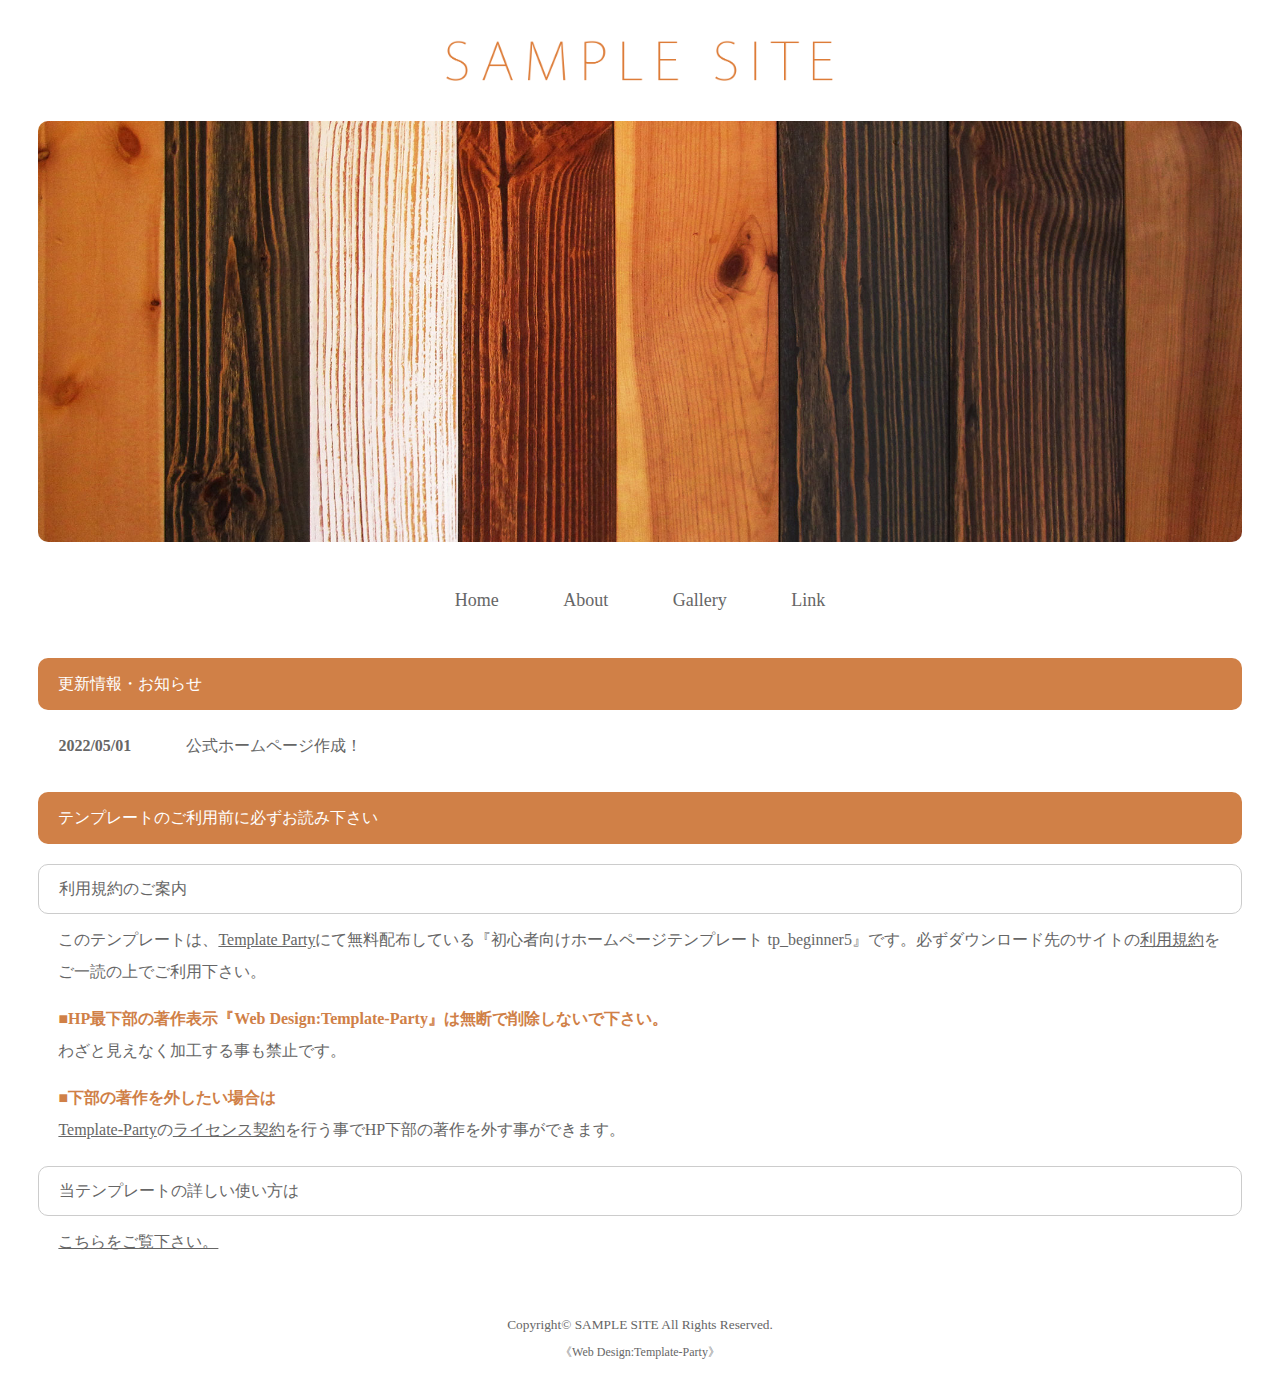
<file: teamTaikoDrum/index.html>
<!DOCTYPE html>
<html lang="ja">
<head>
<meta charset="UTF-8">
<meta http-equiv="X-UA-Compatible" content="IE=edge">
<title>トップ｜team未来ドラム公式ページ</title>
<meta name="viewport" content="width=device-width, initial-scale=1">
<meta name="description" content="team未来ドラム公式のホームページです。">
<meta name="keywords" content="キーワード１,キーワード２,キーワード３,キーワード４,キーワード５">
<link rel="stylesheet" href="css/style.css">
<!--[if lt IE 9]>
<script src="https://oss.maxcdn.com/html5shiv/3.7.2/html5shiv.min.js"></script>
<script src="https://oss.maxcdn.com/respond/1.4.2/respond.min.js"></script>
<![endif]-->
</head>

<body>

<div id="container">

<header>
<h1 id="logo"><a href="index.html"><img src="images/logo.png" alt="SAMPLE SITE"></a></h1>
<aside id="mainimg"><img src="images/mainimg.jpg" alt=""></aside>
</header>

<nav id="menubar">
<ul>
<li><a href="index.html">Home</a></li>
<li><a href="about.html">About</a></li>
<li><a href="gallery.html">Gallery</a></li>
<li><a href="link.html">Link</a></li>
</ul>
</nav>

<div id="contents">

<section id="new">
<h2>更新情報・お知らせ</h2>
<dl>
<dt>2022/05/01</dt>
<dd>公式ホームページ作成！</dd>
</dl>
</section>

<section>

<h2>テンプレートのご利用前に必ずお読み下さい</h2>

<h3>利用規約のご案内</h3>
<p>このテンプレートは、<a href="https://template-party.com/">Template Party</a>にて無料配布している『初心者向けホームページテンプレート tp_beginner5』です。必ずダウンロード先のサイトの<a href="https://template-party.com/read.html">利用規約</a>をご一読の上でご利用下さい。</p>
<p><span class="color1">■<strong>HP最下部の著作表示『Web Design:Template-Party』は無断で削除しないで下さい。</strong></span><br>
わざと見えなく加工する事も禁止です。</p>
<p><span class="color1">■<strong>下部の著作を外したい場合は</strong></span><br>
<a href="https://template-party.com/">Template-Party</a>の<a href="https://template-party.com/member.html">ライセンス契約</a>を行う事でHP下部の著作を外す事ができます。</p>

<h3>当テンプレートの詳しい使い方は</h3>
<p><a href="about.html">こちらをご覧下さい。</a></p>

</section>

</div>
<!--/contents-->

<footer>
<small>Copyright&copy; <a href="index.html">SAMPLE SITE</a> All Rights Reserved.</small>
<span class="pr">《<a href="https://template-party.com/" target="_blank">Web Design:Template-Party</a>》</span>
</footer>

</div>
<!--/container-->

</body>
</html>
</file>
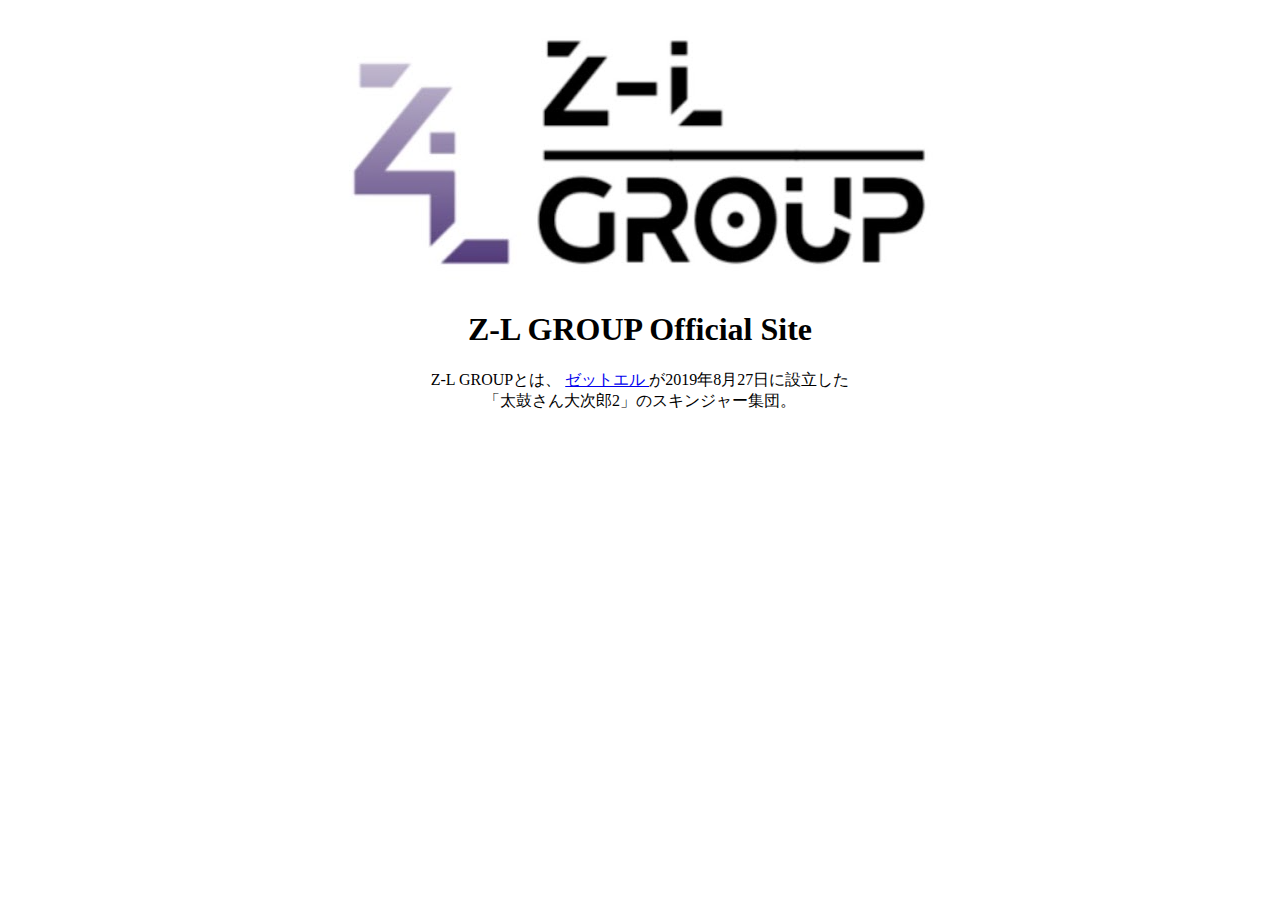
<file: ZettelGroup/index.html>
<html>
  <head>
    <title>
      トップ|Z-L GROUP Official Site
    </title>
    <link rel="stylesheet" href="main.css">
  </head>
  <body>
    <div class="main-text">
      <img src="img/z-lgroup.png">
      <h1>
        Z-L GROUP Official Site
      </h1>
      Z-L GROUPとは、
      <a href="https://twitter.com/Zettel5066">
        ゼットエル
      </a>
      が2019年8月27日に設立した<br>
     「太鼓さん大次郎2」のスキンジャー集団。<br>
      
    </div>
  </body>
</html>
</file>
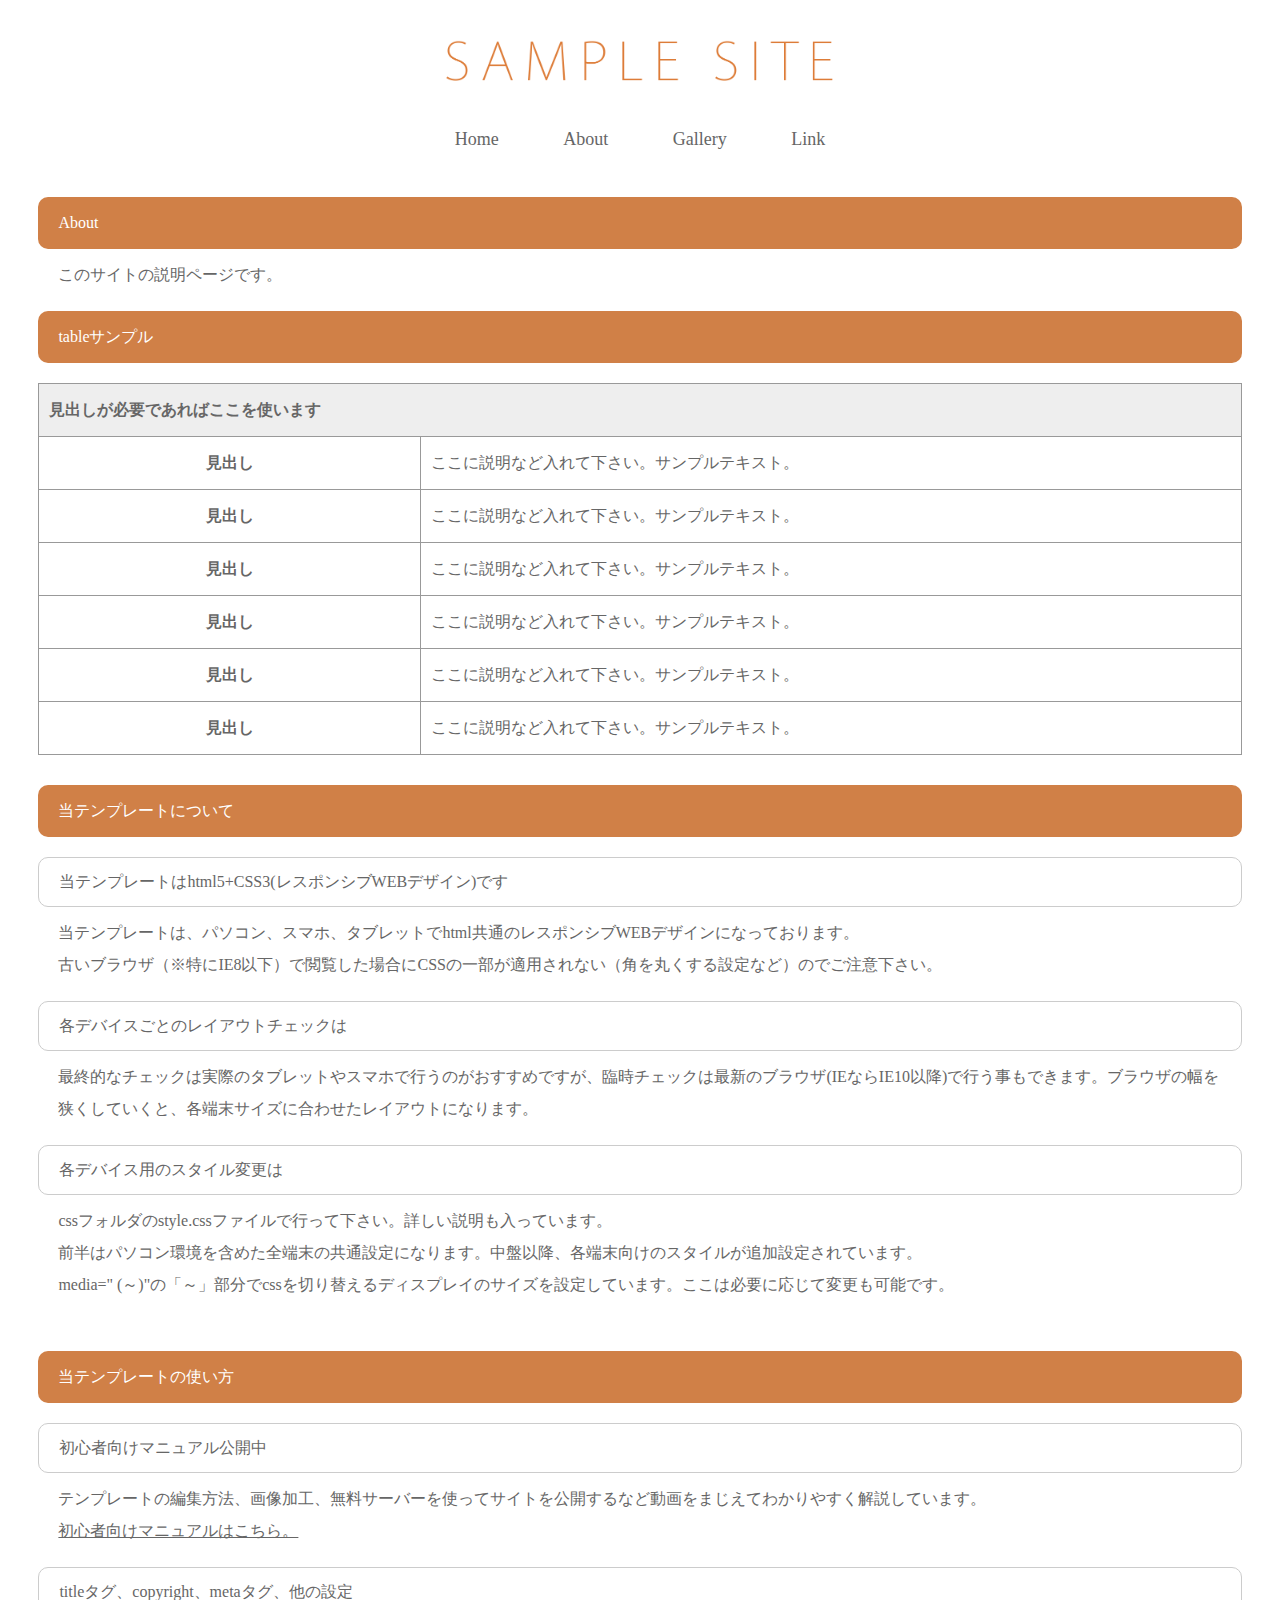
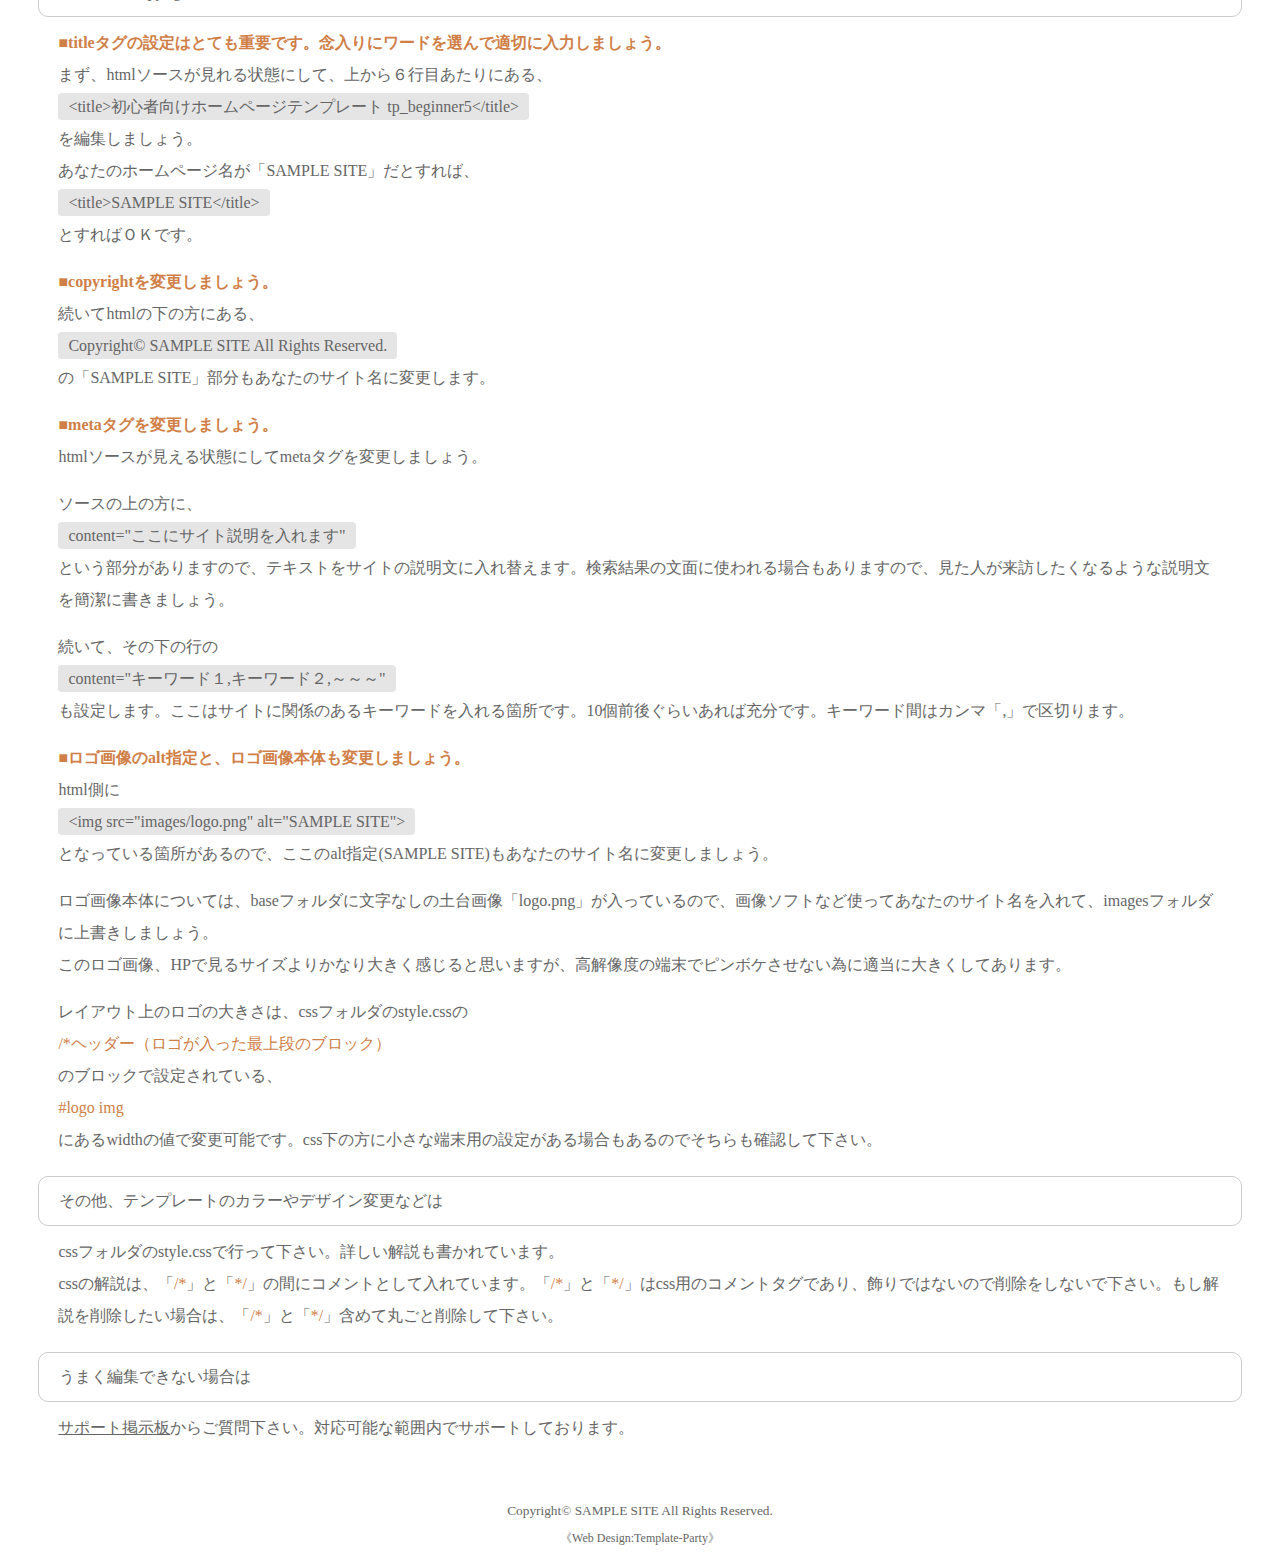
<file: teamTaikoDrum/about.html>
<!DOCTYPE html>
<html lang="ja">
<head>
<meta charset="UTF-8">
<meta http-equiv="X-UA-Compatible" content="IE=edge">
<title>初心者向けホームページテンプレート tp_beginner5</title>
<meta name="viewport" content="width=device-width, initial-scale=1">
<meta name="description" content="ここにサイト説明を入れます">
<meta name="keywords" content="キーワード１,キーワード２,キーワード３,キーワード４,キーワード５">
<link rel="stylesheet" href="css/style.css">
<!--[if lt IE 9]>
<script src="https://oss.maxcdn.com/html5shiv/3.7.2/html5shiv.min.js"></script>
<script src="https://oss.maxcdn.com/respond/1.4.2/respond.min.js"></script>
<![endif]-->
</head>

<body>

<div id="container">

<header>
<h1 id="logo"><a href="index.html"><img src="images/logo.png" alt="SAMPLE SITE"></a></h1>
</header>

<nav id="menubar">
<ul>
<li><a href="index.html">Home</a></li>
<li><a href="about.html">About</a></li>
<li><a href="gallery.html">Gallery</a></li>
<li><a href="link.html">Link</a></li>
</ul>
</nav>

<div id="contents">

<section>

<h2>About</h2>
<p>このサイトの説明ページです。</p>

<h2>tableサンプル</h2>
<table class="ta1">
<caption>見出しが必要であればここを使います</caption>
<tr>
<th>見出し</th>
<td>ここに説明など入れて下さい。サンプルテキスト。</td>
</tr>
<tr>
<th>見出し</th>
<td>ここに説明など入れて下さい。サンプルテキスト。</td>
</tr>
<tr>
<th>見出し</th>
<td>ここに説明など入れて下さい。サンプルテキスト。</td>
</tr>
<tr>
<th>見出し</th>
<td>ここに説明など入れて下さい。サンプルテキスト。</td>
</tr>
<tr>
<th>見出し</th>
<td>ここに説明など入れて下さい。サンプルテキスト。</td>
</tr>
<tr>
<th>見出し</th>
<td>ここに説明など入れて下さい。サンプルテキスト。</td>
</tr>
</table>

</section>

<section id="about">

<h2>当テンプレートについて</h2>

<h3>当テンプレートはhtml5+CSS3(レスポンシブWEBデザイン)です</h3>
<p>当テンプレートは、パソコン、スマホ、タブレットでhtml共通のレスポンシブWEBデザインになっております。<br>
古いブラウザ（※特にIE8以下）で閲覧した場合にCSSの一部が適用されない（角を丸くする設定など）のでご注意下さい。</p>

<h3>各デバイスごとのレイアウトチェックは</h3>
<p>最終的なチェックは実際のタブレットやスマホで行うのがおすすめですが、臨時チェックは最新のブラウザ(IEならIE10以降)で行う事もできます。ブラウザの幅を狭くしていくと、各端末サイズに合わせたレイアウトになります。</p>

<h3>各デバイス用のスタイル変更は</h3>
<p>cssフォルダのstyle.cssファイルで行って下さい。詳しい説明も入っています。<br>
前半はパソコン環境を含めた全端末の共通設定になります。中盤以降、各端末向けのスタイルが追加設定されています。<br>
media=&quot; (～)&quot;の「～」部分でcssを切り替えるディスプレイのサイズを設定しています。ここは必要に応じて変更も可能です。</p>

</section>

<section>

<h2>当テンプレートの使い方</h2>

<h3>初心者向けマニュアル公開中</h3>
<p>テンプレートの編集方法、画像加工、無料サーバーを使ってサイトを公開するなど動画をまじえてわかりやすく解説しています。<br>
<a href="https://template-party.com/tips/index_beginner.html" target="_blank">初心者向けマニュアルはこちら。</a></p>

<h3>titleタグ、copyright、metaタグ、他の設定</h3>
<p><strong class="color1">■titleタグの設定はとても重要です。念入りにワードを選んで適切に入力しましょう。</strong><br>
まず、htmlソースが見れる状態にして、上から６行目あたりにある、<br>
<span class="look">&lt;title&gt;初心者向けホームページテンプレート tp_beginner5&lt;/title&gt;</span><br>
を編集しましょう。<br>
あなたのホームページ名が「SAMPLE SITE」だとすれば、<br>
<span class="look">&lt;title&gt;SAMPLE SITE&lt;/title&gt;</span><br>
とすればＯＫです。</p>
<p><strong class="color1">■copyrightを変更しましょう。</strong><br>
続いてhtmlの下の方にある、<br>
<span class="look">Copyright&copy; SAMPLE SITE All Rights Reserved.</span><br>
の「SAMPLE SITE」部分もあなたのサイト名に変更します。</p>
<p><strong class="color1">■metaタグを変更しましょう。</strong><br>
htmlソースが見える状態にしてmetaタグを変更しましょう。</p>
<p>ソースの上の方に、<br>
<span class="look">content=&quot;ここにサイト説明を入れます&quot;</span><br>
という部分がありますので、テキストをサイトの説明文に入れ替えます。検索結果の文面に使われる場合もありますので、見た人が来訪したくなるような説明文を簡潔に書きましょう。</p>
<p>続いて、その下の行の<br>
<span class="look">content=&quot;キーワード１,キーワード２,～～～&quot;</span><br>
も設定します。ここはサイトに関係のあるキーワードを入れる箇所です。10個前後ぐらいあれば充分です。キーワード間はカンマ「,」で区切ります。</p>
<p><strong class="color1">■ロゴ画像のalt指定と、ロゴ画像本体も変更しましょう。</strong><br>
html側に<br>
<span class="look">&lt;img src=&quot;images/logo.png&quot; alt=&quot;SAMPLE SITE&quot;&gt;</span><br>
となっている箇所があるので、ここのalt指定(SAMPLE SITE)もあなたのサイト名に変更しましょう。</p>
<p>ロゴ画像本体については、baseフォルダに文字なしの土台画像「logo.png」が入っているので、画像ソフトなど使ってあなたのサイト名を入れて、imagesフォルダに上書きしましょう。<br>
このロゴ画像、HPで見るサイズよりかなり大きく感じると思いますが、高解像度の端末でピンボケさせない為に適当に大きくしてあります。</p>
<p>レイアウト上のロゴの大きさは、cssフォルダのstyle.cssの<br>
<spna class="color1">/*ヘッダー（ロゴが入った最上段のブロック）</spna><br>
のブロックで設定されている、<br>
<span class="color1">#logo img</span><br>
にあるwidthの値で変更可能です。css下の方に小さな端末用の設定がある場合もあるのでそちらも確認して下さい。</p>

<h3>その他、テンプレートのカラーやデザイン変更などは</h3>
<p>cssフォルダのstyle.cssで行って下さい。詳しい解説も書かれています。<br>
cssの解説は、「<span class="color1">/*</span>」と「<span class="color1">*/</span>」の間にコメントとして入れています。「<span class="color1">/*</span>」と「<span class="color1">*/</span>」はcss用のコメントタグであり、飾りではないので削除をしないで下さい。もし解説を削除したい場合は、「<span class="color1">/*</span>」と「<span class="color1">*/</span>」含めて丸ごと削除して下さい。</p>

<h3>うまく編集できない場合は</h3>
<p><a href="https://template-party.com/bbs/">サポート掲示板</a>からご質問下さい。対応可能な範囲内でサポートしております。</p>

</section>

</div>
<!--/contents-->

<footer>
<small>Copyright&copy; <a href="index.html">SAMPLE SITE</a> All Rights Reserved.</small>
<span class="pr">《<a href="https://template-party.com/" target="_blank">Web Design:Template-Party</a>》</span>
</footer>

</div>
<!--/container-->

</body>
</html>
</file>
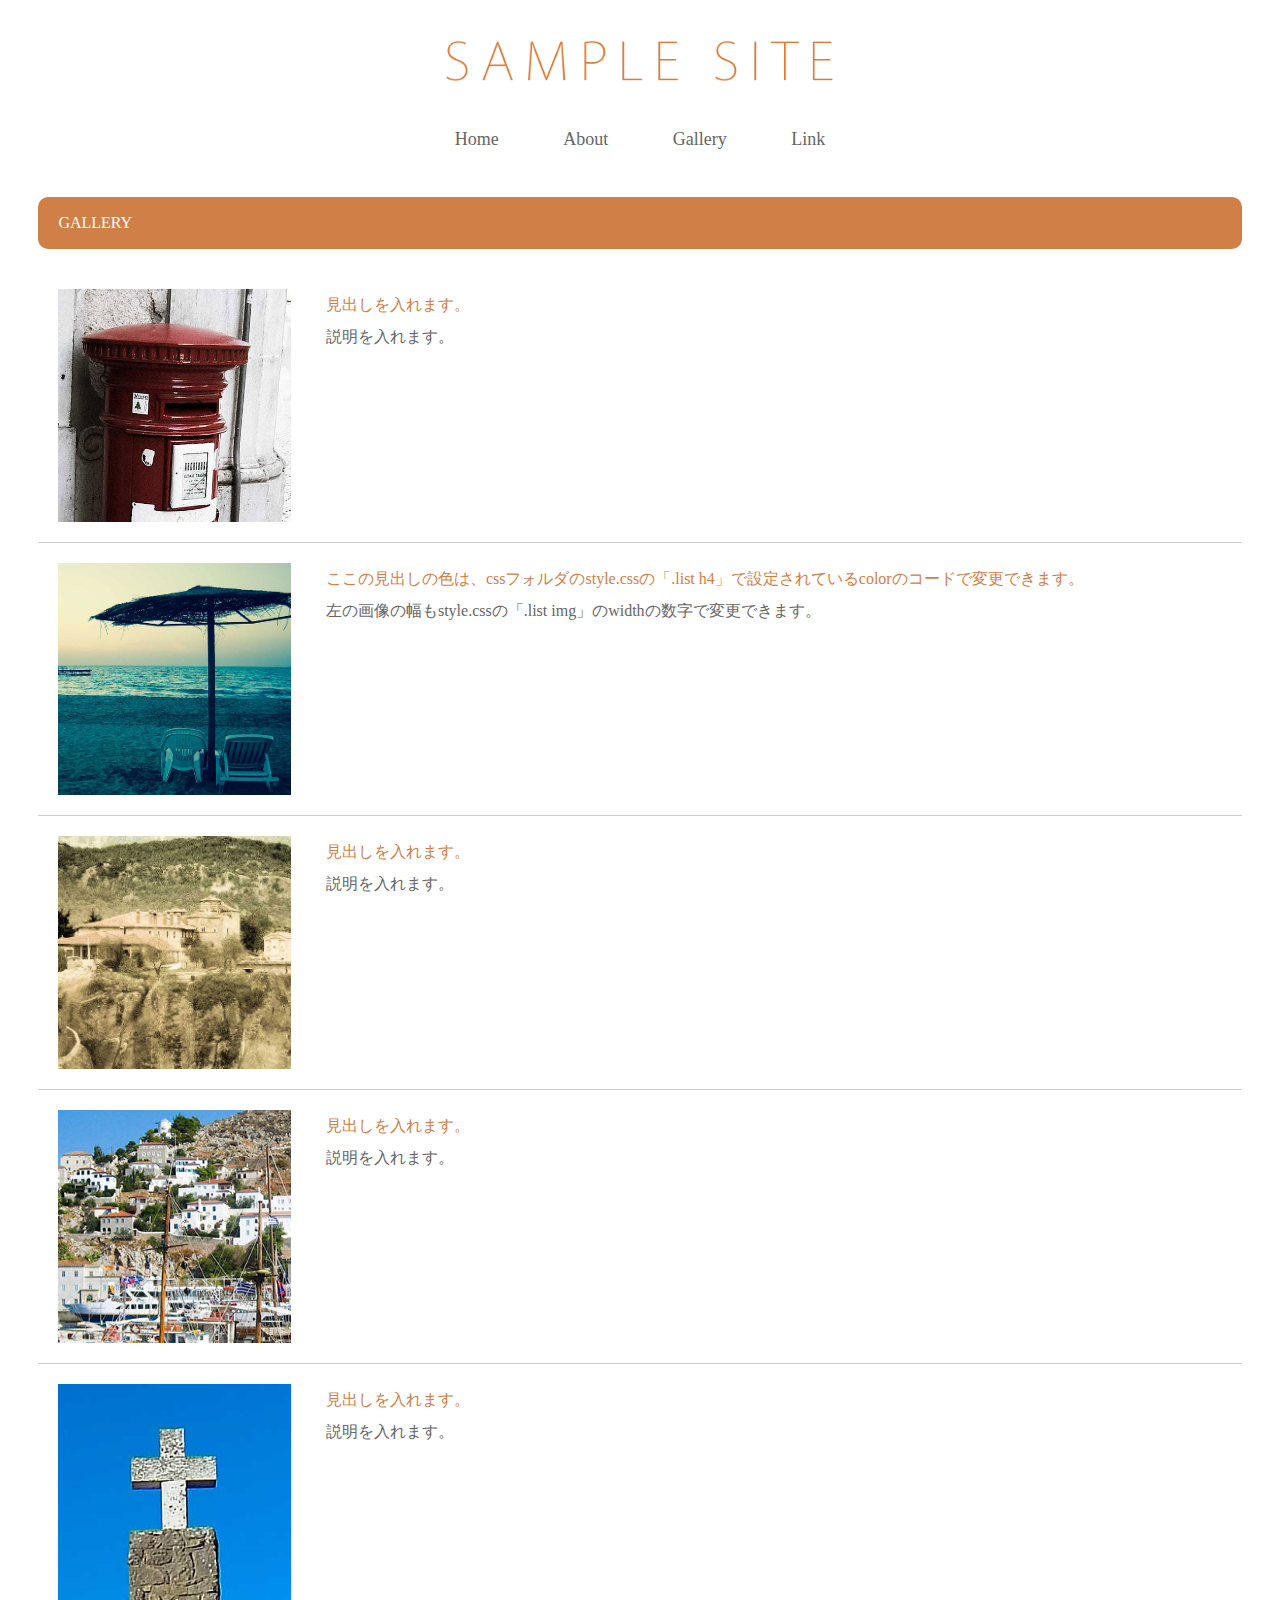
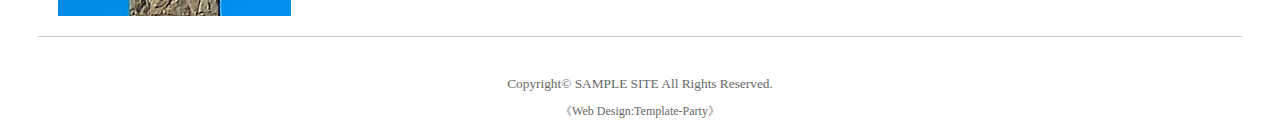
<file: teamTaikoDrum/gallery.html>
<!DOCTYPE html>
<html lang="ja">
<head>
<meta charset="UTF-8">
<meta http-equiv="X-UA-Compatible" content="IE=edge">
<title>初心者向けホームページテンプレート tp_beginner5</title>
<meta name="viewport" content="width=device-width, initial-scale=1">
<meta name="description" content="ここにサイト説明を入れます">
<meta name="keywords" content="キーワード１,キーワード２,キーワード３,キーワード４,キーワード５">
<link rel="stylesheet" href="css/style.css">
<!--[if lt IE 9]>
<script src="https://oss.maxcdn.com/html5shiv/3.7.2/html5shiv.min.js"></script>
<script src="https://oss.maxcdn.com/respond/1.4.2/respond.min.js"></script>
<![endif]-->
</head>

<body>

<div id="container">

<header>
<h1 id="logo"><a href="index.html"><img src="images/logo.png" alt="SAMPLE SITE"></a></h1>
</header>

<nav id="menubar">
<ul>
<li><a href="index.html">Home</a></li>
<li><a href="about.html">About</a></li>
<li><a href="gallery.html">Gallery</a></li>
<li><a href="link.html">Link</a></li>
</ul>
</nav>

<div id="contents">

<section>

<h2>GALLERY</h2>

<div class="list">
<img src="images/sample1.jpg">
<h4>見出しを入れます。</h4>
<p>説明を入れます。</p>
</div>

<div class="list">
<img src="images/sample2.jpg">
<h4>ここの見出しの色は、cssフォルダのstyle.cssの「.list h4」で設定されているcolorのコードで変更できます。</h4>
<p>左の画像の幅もstyle.cssの「.list img」のwidthの数字で変更できます。</p>
</div>

<div class="list">
<img src="images/sample3.jpg">
<h4>見出しを入れます。</h4>
<p>説明を入れます。</p>
</div>

<div class="list">
<img src="images/sample4.jpg">
<h4>見出しを入れます。</h4>
<p>説明を入れます。</p>
</div>

<div class="list">
<img src="images/sample5.jpg">
<h4>見出しを入れます。</h4>
<p>説明を入れます。</p>
</div>

</section>

</div>
<!--/contents-->

<footer>
<small>Copyright&copy; <a href="index.html">SAMPLE SITE</a> All Rights Reserved.</small>
<span class="pr">《<a href="https://template-party.com/" target="_blank">Web Design:Template-Party</a>》</span>
</footer>

</div>
<!--/container-->

</body>
</html>
</file>
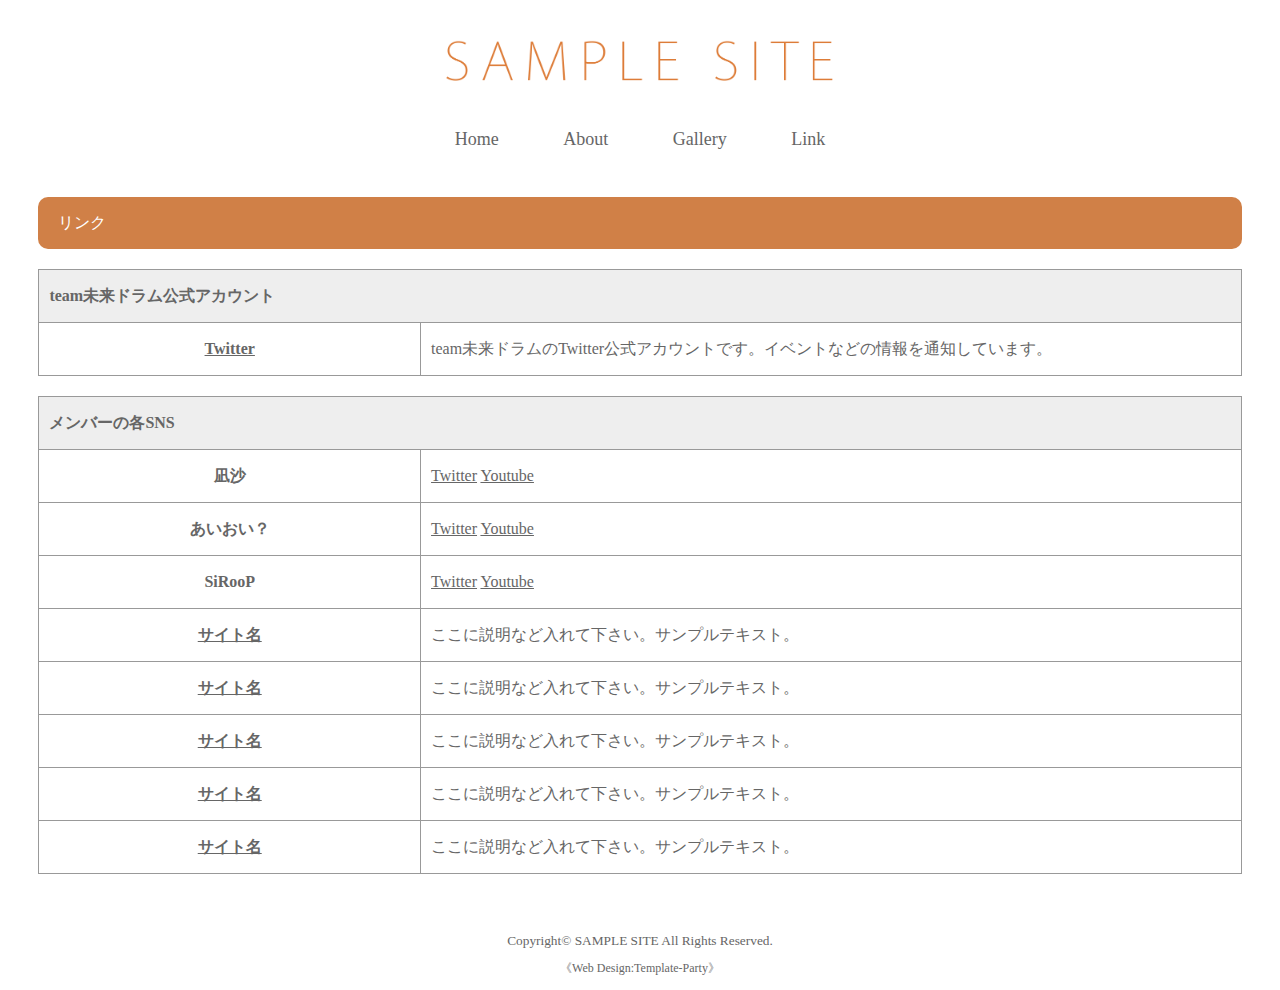
<file: teamTaikoDrum/link.html>
<!DOCTYPE html>
<html lang="ja">
<head>
<meta charset="UTF-8">
<meta http-equiv="X-UA-Compatible" content="IE=edge">
<title>初心者向けホームページテンプレート tp_beginner5</title>
<meta name="viewport" content="width=device-width, initial-scale=1">
<meta name="description" content="ここにサイト説明を入れます">
<meta name="keywords" content="キーワード１,キーワード２,キーワード３,キーワード４,キーワード５">
<link rel="stylesheet" href="css/style.css">
<!--[if lt IE 9]>
<script src="https://oss.maxcdn.com/html5shiv/3.7.2/html5shiv.min.js"></script>
<script src="https://oss.maxcdn.com/respond/1.4.2/respond.min.js"></script>
<![endif]-->
</head>

<body>
<div id="ＤＦ太丸ゴシック体 Pro-5">
<div id="container">

<header>
<h1 id="logo"><a href="index.html"><img src="images/logo.png" alt="SAMPLE SITE"></a></h1>
</header>

<nav id="menubar">
<ul>
<li><a href="index.html">Home</a></li>
<li><a href="about.html">About</a></li>
<li><a href="gallery.html">Gallery</a></li>
<li><a href="link.html">Link</a></li>
</ul>
</nav>

<div id="contents">

<section>

<h2>リンク</h2>


<table class="ta2">
<caption>team未来ドラム公式アカウント</caption>
<tr>
<th><a href="https://twitter.com/team_taiko_drum">Twitter</a></th>
<td>team未来ドラムのTwitter公式アカウントです。イベントなどの情報を通知しています。</td>
</section>
<table class="ta1">
<caption>メンバーの各SNS</caption>
<tr>
<th>凪沙</a></th>
<td><a href="https://twitter.com/Hahiina_dayo">Twitter</a> <a href="https://bit.ly/3vrqiBf">Youtube</a></td>
</tr>
<tr>
<th>あいおい？</a></th>
<td><a href="https://twitter.com/I_am_AiOi">Twitter</a> <a href="https://bit.ly/3F5YC8k">Youtube</a></td>
</tr>
<tr>
<th>SiRooP</th>
<td><a href="https://twitter.com/L_0000_R">Twitter</a> <a href="https://bit.ly/3MHSOo5">Youtube</a></td>
</tr>
<tr>
<th><a href="#">サイト名</a></th>
<td>ここに説明など入れて下さい。サンプルテキスト。</td>
</tr>
<tr>
<th><a href="#">サイト名</a></th>
<td>ここに説明など入れて下さい。サンプルテキスト。</td>
</tr>
<tr>
<th><a href="#">サイト名</a></th>
<td>ここに説明など入れて下さい。サンプルテキスト。</td>
</tr>
<tr>
<th><a href="#">サイト名</a></th>
<td>ここに説明など入れて下さい。サンプルテキスト。</td>
</tr>
<tr>
<th><a href="#">サイト名</a></th>
<td>ここに説明など入れて下さい。サンプルテキスト。</td>
</tr>
</table>

</section>

</div>
<!--/contents-->

<footer>
<small>Copyright&copy; <a href="index.html">SAMPLE SITE</a> All Rights Reserved.</small>
<span class="pr">《<a href="https://template-party.com/" target="_blank">Web Design:Template-Party</a>》</span>
</footer>

</div>
<!--/container-->
</div>
</body>
</html>
</file>
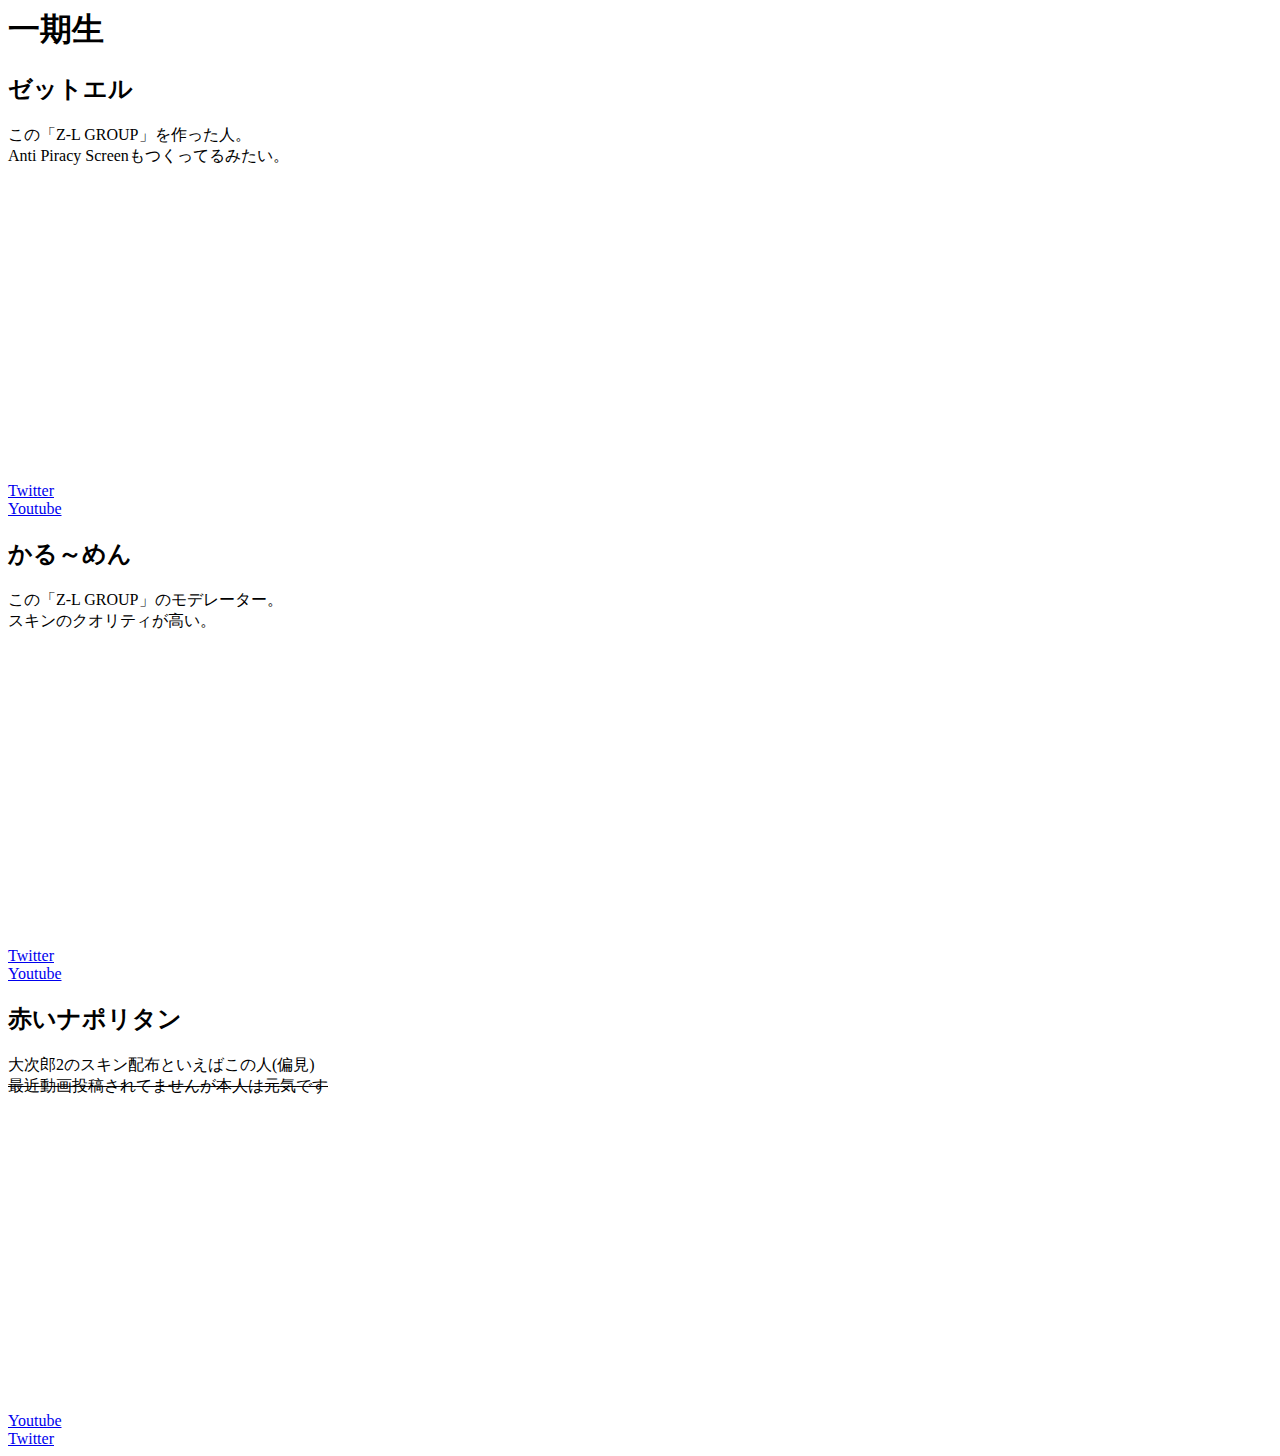
<file: ZettelGroup/member.html>
<html>
	<head>
		<title>
			メンバー|Z-L GROUP
		</title>
	</head>
	<body>
		<h1>
			一期生
		</h1>
			<h2>
				ゼットエル
			</h2>
				この「Z-L GROUP」を作った人。<br>
				Anti Piracy Screenもつくってるみたい。<br>
				<iframe width="560" height="315" src="https://www.youtube.com/embed/r7eL4Vfo1SM" title="YouTube video player" frameborder="0" allow="accelerometer; autoplay; clipboard-write; encrypted-media; gyroscope; picture-in-picture" allowfullscreen></iframe><br>
				<a href="https://twitter.com/zettel5066">Twitter</a><br>
				<a href="https://www.youtube.com/channel/UCoKd6Q4_yH0R0cBCCs-Uecw">Youtube</a>
			<h2>
				かる～めん
			</h2>
				この「Z-L GROUP」のモデレーター。<br>
				スキンのクオリティが高い。<br>
				<iframe width="560" height="315" src="https://www.youtube.com/embed/M4dKfC2Qrok" title="YouTube video player" frameborder="0" allow="accelerometer; autoplay; clipboard-write; encrypted-media; gyroscope; picture-in-picture" allowfullscreen></iframe><br>
				<a href="https://twitter.com/karume39">Twitter</a><br>				
				<a href="https://www.youtube.com/channel/UCanVfkRpT8jcbDgC96bxZBA">Youtube</a>
			<h2>
				赤いナポリタン
			</h2>
				大次郎2のスキン配布といえばこの人(偏見)<br>
				<s>最近動画投稿されてませんが本人は元気です</s><br>
				<iframe width="560" height="315" src="https://www.youtube.com/embed/j6gSnjE3BH4" title="YouTube video player" frameborder="0" allow="accelerometer; autoplay; clipboard-write; encrypted-media; gyroscope; picture-in-picture" allowfullscreen></iframe><br>
				<a href="https://www.youtube.com/channel/UCDSX6HNbv6PQobVK9YkGntg">Youtube</a><br>
				<a href="https://twitter.com/akainaporitan">Twitter</a><br>
</html>
</file>
<file: teamTaikoDrum/css/style.css>
@charset "utf-8";


/*PC・タブレット・スマホ(全端末)共通設定
------------------------------------------------------------------------------------------------------------------------------------------------------*/

/*全体の設定
---------------------------------------------------------------------------*/
body {
	margin: 0px;
	padding: 0px;
	-webkit-text-size-adjust: none;
	color: #666;	/*全体の文字色*/
	font-family: "ＤＦ太丸ゴシック体 Pro-5" ;
	src: url("font/DF-FutomaruGothic-Pro-5.woff") format("woff"),
	/*フォント種類*/
	font-size: 16px;	/*文字サイズ*/
	line-height: 2;		/*行間*/
	background: #fff;	/*背景色*/
}
h1,h2,h3,h4,h5,p,ul,ol,li,dl,dt,dd,form,figure,form,select,input,textarea {margin: 0px;padding: 0px;font-size: 100%;font-weight: normal;}
ul {list-style-type: none;}
ol {padding-left: 40px;padding-bottom: 15px;}
img {border: none;max-width: 100%;height: auto;vertical-align: middle;}
table {border-collapse:collapse;font-size: 100%;border-spacing: 0;}
iframe {width: 100%;}

/*リンク（全般）設定
---------------------------------------------------------------------------*/
a {
	color: #666;	/*リンクテキストの色*/
	transition: 0.3s;	/*マウスオン時の移り変わるまでの時間設定。0.3秒。*/
}
a:hover {
	color: #d08047;	/*マウスオン時の文字色*/
}

/*コンテナー（ホームページを囲む一番外側のブロック）
---------------------------------------------------------------------------*/
#container {
	max-width: 1400px;	/*ブロックの最大幅*/
	margin: 0 auto;
	padding: 0 3%;
}

/*ヘッダー（ロゴが入った最上段のブロック）
---------------------------------------------------------------------------*/
/*headerブロック*/
header {
	text-align: center;	/*内容を中央よせ*/
}
/*ロゴ画像設定*/
#logo img {
	width: 400px;	/*画像幅*/
	margin: 40px auto 40px;	/*ロゴの上と下に40pxスペースを空ける設定*/
}

/*トップページのメイン画像
---------------------------------------------------------------------------*/
/*画像ブロック*/
#mainimg img {
	border-radius: 10px;	/*角を丸くする指定。この１行を削除すれば角丸がなくなります。*/
	margin-bottom: 40px;	/*下に空けるスペース*/
}

/*メニュー
---------------------------------------------------------------------------*/
/*メニュー全体を囲むブロック*/
#menubar {
	text-align: center;		/*文字をセンタリング*/
	font-size: 18px;		/*文字サイズ*/
	margin-bottom: 40px;	/*下に空けるスペース*/
}
/*メニュー１個あたりの設定*/
#menubar li {
	display: inline;	/*横並びにする設定*/
}
#menubar li a {
	text-decoration: none;
	padding: 15px 30px;	/*各メニュー内の余白。上下に15px、左右に30pxあけるという意味。*/
}
/*マウスオン時の設定*/
#menubar li a:hover {
	color: #d08047;	/*文字色*/
	border-bottom: 4px solid #d08047;	/*下線の幅、線種、色*/
}

/*コンテンツ（見出しバーや文字などが入っているブロック）
---------------------------------------------------------------------------*/
/*コンテンツのh2タグの設定*/
#contents h2 {
	clear: both;
	margin-bottom: 20px;
	color: #fff;		/*文字色*/
	padding: 10px 20px;	/*上下、左右への余白*/
	background: #d08047;	/*背景色*/
	border-radius: 10px;	/*角を丸くする指定。この１行を削除すれば角丸がなくなります。*/
}
/*コンテンツのh3タグの設定*/
#contents h3 {
	clear: both;
	margin-bottom: 20px;
	padding: 8px 20px;	/*上下、左右への余白*/
	background: #fff;	/*背景色*/
	border: 1px solid #ccc;	/*枠線の幅、線種、色*/
	border-radius: 10px;	/*角を丸くする指定。この１行を削除すれば角丸がなくなります。*/
}
/*コンテンツのp(段落)タグ設定*/
#contents p {
	padding: 0px 20px 20px;	/*上、左右、下への余白*/
}
/*他。微調整。*/
#contents p + p {
	margin-top: -5px;
}
#contents h2 + p,
#contents h3 + p {
	margin-top: -10px;
}
#contents section + section {
	margin-top: 30px;
}

/*Galleryページ
---------------------------------------------------------------------------*/
/*各ブロックごとの設定*/
.list {
	overflow: hidden;
	border-bottom: 1px solid #ccc;	/*下線の幅、線種、色*/
	padding: 20px;	/*ボックス内の余白*/
}
/*h4見出しの設定*/
.list h4 {
	color: #d08047;	/*文字色*/
}
/*画像の設定*/
.list img {
	width: 20%;			/*画像幅*/
	float: left;		/*画像を左に回り込み*/
	margin-right: 3%	/*画像の右側に空けるスペース*/
}
/*段落タグ*/
.list p {
	padding: 0 !important;
}

/*フッター(ページ最下部のcopyrightのパーツ)設定
---------------------------------------------------------------------------*/
footer {
	clear: both;
	text-align: center;	/*文字をセンタリング*/
	padding: 30px 0px 10px;	/*上、左右、下へのボックス内の余白*/
}
footer a {
	text-decoration: none;
	border: none;
}
footer .pr {
	display: block;
}

/*トップページ内「更新情報・お知らせ」ブロック
---------------------------------------------------------------------------*/
/*ブロック全体の設定*/
#new dl {
	padding: 0px 20px;	/*上下、左右へのブロック内の余白*/
	margin-bottom: 20px;	/*ブロックの下(外側)に空ける余白*/
}
/*日付設定*/
#new dt {
	font-weight: bold;	/*太字にする設定。標準がいいならこの行削除。*/
	float: left;
	width: 8em;
}
/*記事設定*/
#new dd {
	padding-left: 8em;
}

/*テーブル
---------------------------------------------------------------------------*/
/*テーブル１行目に入った見出し部分（※caption）*/
.ta1 caption {
	border: 1px solid #999;	/*テーブルの枠線の幅、線種、色*/
	border-bottom: none;	/*下線だけ消す*/
	text-align: left;		/*文字を左寄せ*/
	background: #eee;		/*背景色*/
	font-weight: bold;		/*太字に*/
	padding: 10px;			/*ボックス内の余白*/
}
/*テーブル１行目に入った見出し部分（※tamidashi）*/
.ta1 th.tamidashi {
	width: auto;
	text-align: left;	/*左よせ*/
	background: #eee;	/*背景色*/
}
/*ta1テーブルブロック設定*/
.ta1 {
	table-layout: fixed;
	width: 100%;
	margin: 0 auto 20px;
}
.ta1, .ta1 td, .ta1 th {
	word-break: break-all;
	border: 1px solid #999;	/*テーブルの枠線の幅、線種、色*/
	padding: 10px;			/*テーブル内の余白*/
}
/*テーブルの左側ボックス*/
.ta1 th {
	text-align: center;	/*センタリング*/
	width: 30%;			/*幅*/
}

/*トップページのNEWアイコン
---------------------------------------------------------------------------*/
.newicon {
	background: #F00;	/*背景色*/
	color: #FFF;		/*文字色*/
	font-size: 70%;
	line-height: 1.5;
	padding: 2px 5px;
	border-radius: 2px;
	margin: 0px 5px;
	vertical-align: text-top;
}

/*その他
---------------------------------------------------------------------------*/
.look {background: #e5e5e5;padding: 5px 10px;border-radius: 4px;}
.mb15,.mb1em {margin-bottom: 15px;}
.color1 {color: #d08047;}
.pr {font-size: 12px;}
.wl {width: 96%;}
.ws {width: 50%;}
.c {text-align: center;}
.r {text-align: right;}
.l {text-align: left;}



/*画面幅580px以下の設定
------------------------------------------------------------------------------------------------------------------------------------------------------*/
@media screen and (max-width:580px){

/*全体の設定
---------------------------------------------------------------------------*/
body {
	font-size: 12px;	/*文字サイズ*/
	line-height: 1.5;	/*行間*/
}

/*メニュー
---------------------------------------------------------------------------*/
/*メニュー１個あたりの設定*/
#menubar li {
	display: block;	/*縦並びにする設定*/
	margin-bottom: 10px;
}
#menubar li a {
	text-decoration: none;
	padding: 8px 30px;	/*各メニュー内の余白。*/
}

/*Galleryページ
---------------------------------------------------------------------------*/
/*各ブロックごとの設定*/
.list {
	padding: 10px;	/*ボックス内の余白*/
}

/*その他
---------------------------------------------------------------------------*/
.ws,.wl {width: 94%;}

}
/*テーブル１行目に入った見出し部分（※caption）*/
.ta2 caption {
	border: 1px solid #999;	/*テーブルの枠線の幅、線種、色*/
	border-bottom: none;	/*下線だけ消す*/
	text-align: left;		/*文字を左寄せ*/
	background: #eee;		/*背景色*/
	font-weight: bold;		/*太字に*/
	padding: 10px;			/*ボックス内の余白*/
}
/*テーブル１行目に入った見出し部分（※tamidashi）*/
.ta2 th.tamidashi {
	width: auto;
	text-align: left;	/*左よせ*/
	background: #eee;	/*背景色*/
}
/*ta1テーブルブロック設定*/
.ta2 {
	table-layout: fixed;
	width: 100%;
	margin: 0 auto 20px;
}
.ta2, .ta2 td, .ta2 th {
	word-break: break-all;
	border: 1px solid #999;	/*テーブルの枠線の幅、線種、色*/
	padding: 10px;			/*テーブル内の余白*/
}
/*テーブルの左側ボックス*/
.ta2 th {
	text-align: center;	/*センタリング*/
	width: 30%;			/*幅*/
}
</file>
<file: ZettelGroup/main.css>
.main-text{
  text-align: center;
}
</file>
